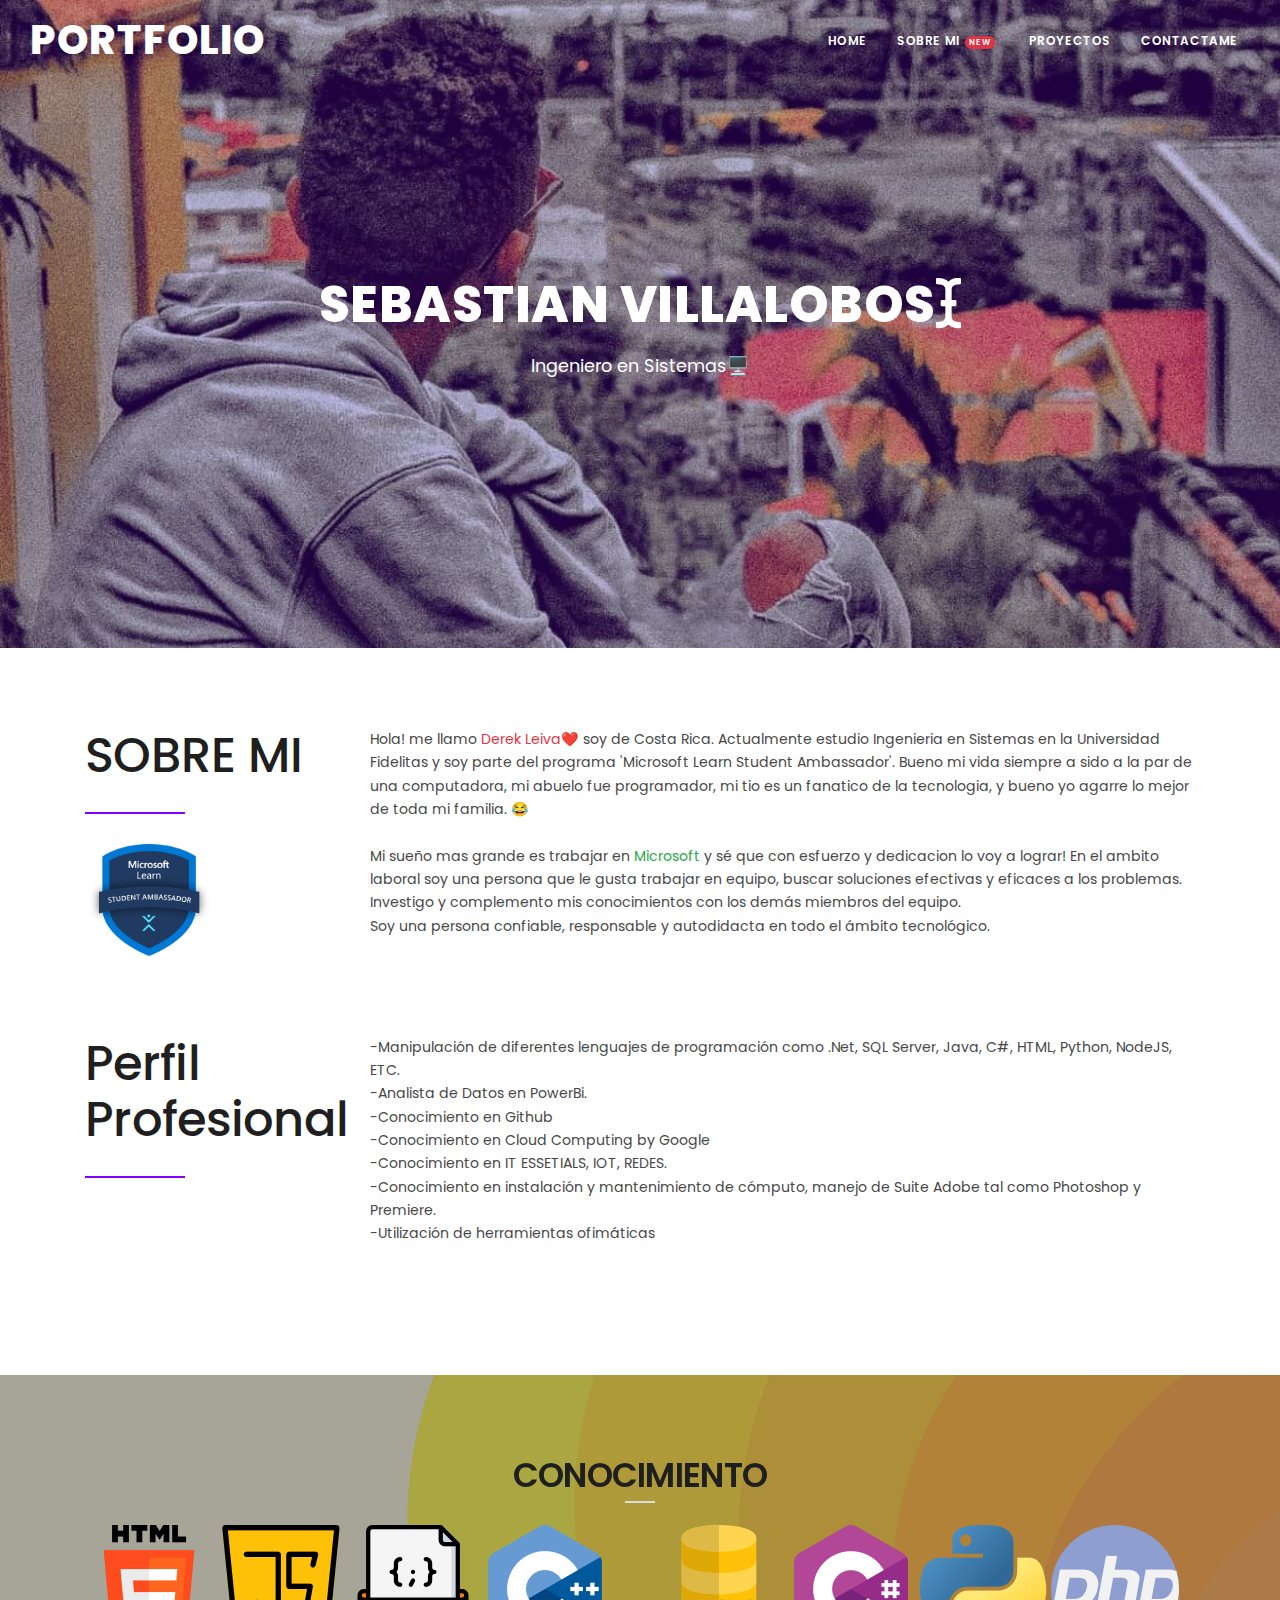
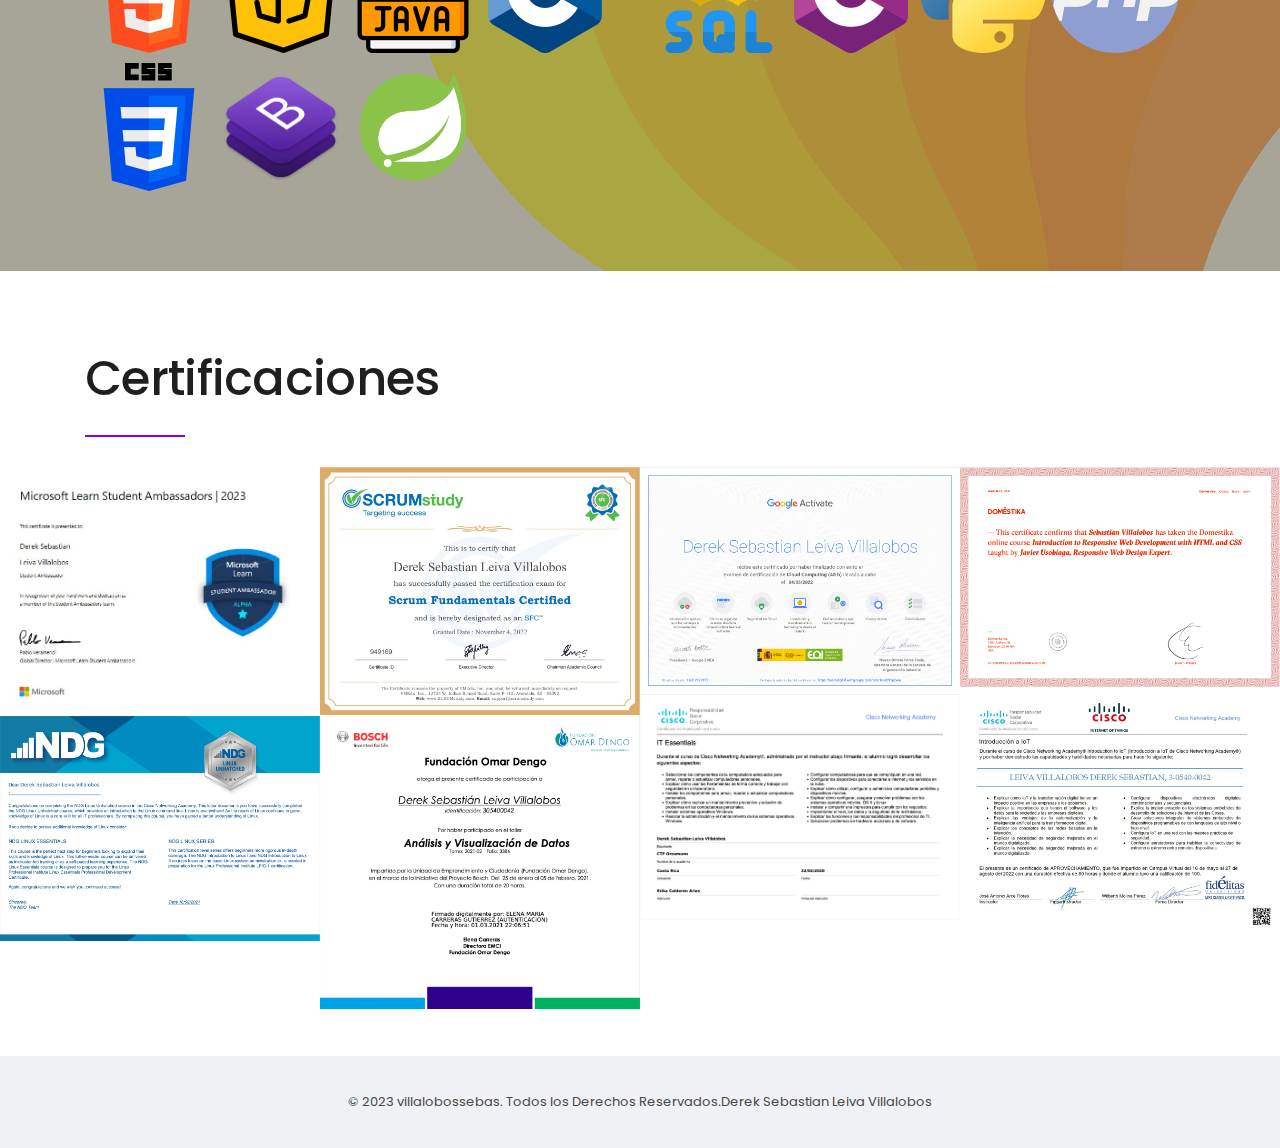
<file: src/view/sobremi.html>
<!DOCTYPE html>
<html lang="es">

<head>
    <meta name="viewport" content="width=device-width, initial-scale=1" />
    <meta http-equiv="content-type" content="text/html; charset=utf-8" />
    <meta name="author" content="ElectroMilitary" />
    <link rel="icon" type="image/png" href="../img/memojion.png">
    <meta http-equiv="X-UA-Compatible" content="IE=edge">
    <!-- Document title -->
    <title>SOABRE MI ❤️</title>
    <!-- Stylesheets & Fonts -->
    <link href="../css/custom.css" rel="stylesheet">
    <link href="../css/plugins.css" rel="stylesheet">
    <link href="../css/style.css" rel="stylesheet">
</head>

<body>
    <!-- Body Inner -->
    <div class="body-inner">
        <!-- Header -->
        <header id="header" data-transparent="true" data-fullwidth="true" class="dark">
            <div class="header-inner">
                <div class="container">
                    <!--Logo-->
                    <div id="logo">
                        <a href="">
                            <span class="logo-default">PORTFOLIO</span>
                            <span class="logo-dark">PORTFOLIO</span>
                        </a>
                    </div>
                    <!--End: Logo-->
                    <!--Navigation Resposnive Trigger-->
                    <div id="mainMenu-trigger">
                        <a class="lines-button x"><span class="lines"></span></a>
                    </div>
                    <!--end: Navigation Resposnive Trigger-->
                    <!--Navigation-->
                    <div id="mainMenu">
                        <div class="container">
                            <nav>
                                <ul>
                                    <li><a href="../../">Home</a></li>
                                    <li><a href="">Sobre mi<span class="badge badge-pill badge-danger">NEW</span></a>
                                    </li>
                                    <li><a href="proyectos.html">Proyectos</a></li>
                                    <li><a href="contactame.html">Contactame</a></li>
                                </ul>
                            </nav>
                        </div>
                    </div>
                    <!--end: Navigation-->
                </div>
            </div>
        </header>
        <!-- end: Header -->

        <!-- SECTION FULLSCREEN -->
        <section class="parallax text-light halfscreen" data-bg-parallax="../img/sobremi/2.jpg">
            <div class="container">
                <div class="container-fullscreen">
                    <div class="text-middle text-center text-right">
                        <h1 class="text-uppercase text-medium" data-animate="fadeInDown" data-animate-delay="100">
                            Sebastian Villalobos<blink><i class="fa fa-i-cursor"></i></blink>
                        </h1>
                        <p class="lead text-rotator" data-animate="fadeInDown" data-animate-delay="300">Ingeniero en
                            Sistemas🖥️,Amigo❤️,Diseñador👨🏾‍🎨,Gamer🎮</p>
                    </div>
                </div>
            </div>
        </section>
        <!-- end: SECTION FULLSCREEN -->
        <section>
            <div class="container">
                <!--SOBRE MI-->
                <div class="row  m-b-50">
                    <div class="col-lg-3">
                        <div class="heading-text heading-section">
                            <h2>SOBRE MI</h2>
                            <img src="../img/sobremi/MLSA.png" width="128" class="img-fluid" alt="Responsive image">
                        </div>
                    </div>
                    <div class="col-lg-9">
                        <div class="row">
                            <div class="col">Hola! me llamo <span class="text-rotator text-danger">Derek Leiva,
                                    Sebastian Villalobos</span>❤️ soy de Costa Rica.
                                Actualmente estudio Ingenieria en Sistemas en la Universidad Fidelitas y soy parte del
                                programa
                                'Microsoft Learn Student Ambassador'.
                                Bueno mi vida siempre a sido a la par de una computadora, mi abuelo fue programador, mi
                                tio es un fanatico de la tecnologia,
                                y bueno yo agarre lo mejor de toda mi familia. 😂
                                <br>
                                <br>
                                Mi sueño mas grande es trabajar en <span class="text-rotator text-success">Microsoft,
                                    Google, Apple, Amazon</span>
                                y sé que con esfuerzo y dedicacion lo voy a lograr!
                                En el ambito laboral soy una persona que le gusta trabajar en equipo, buscar soluciones
                                efectivas y eficaces a los problemas.
                                Investigo y complemento mis conocimientos con los demás miembros del equipo.
                                <br>
                                Soy una persona confiable, responsable y autodidacta en todo el ámbito tecnológico.
                                <br>
                            </div>
                        </div>
                    </div>
                </div>
                <!--END SOBRE MI-->
                <!--PERFIL PROFESIONAL-->
                <div class="row  m-b-50">
                    <div class="col-lg-3">
                        <div class="heading-text heading-section ">
                            <h2>Perfil Profesional</h2>
                        </div>
                    </div>
                    <div class="col-lg-9">
                        <div class="row">
                            <div class="col">

                                -Manipulación de diferentes lenguajes de programación como .Net, SQL Server, Java, C#,
                                HTML, Python, NodeJS, ETC.<br>
                                -Analista de Datos en PowerBi.<br>
                                -Conocimiento en Github<br>
                                -Conocimiento en Cloud Computing by Google<br>
                                -Conocimiento en IT ESSETIALS, IOT, REDES.<br>
                                -Conocimiento en instalación y mantenimiento de cómputo, manejo de Suite Adobe tal como
                                Photoshop y Premiere.<br>
                                -Utilización de herramientas ofimáticas<br>

                            </div>
                        </div>
                    </div>
                </div>
                <!--END PERFIL PROFESIONAL-->
        </section>
        <!-- end: SECTION -->

        <!-- SECTION VIDEO BACKGROUND -->
        <!-- <section class="text-light" data-bg-video="../img/sobremi/expedition.mp4">
        </section> -->
        <!-- end: SECTION VIDEO BACKGROUND -->

        <!-- Seccion lenguajes -->
        <!--Parallax progress bar-->
        <section class="background-image" style="background: url('../img/sobremi/background.jpg');">
            <div class="bg-overlay"></div>
            <div class="heading-text heading-line text-center">
                <h4>CONOCIMIENTO</h4>
            </div>
            <div class="container">
                <div class="row">
                    <!--GRUPO 1-->
                    <div class="col-lg-6">
                        <img src="../img/sobremi/html-5.png" class="img-fluid " alt="">
                        <img src="../img/sobremi/java-script.png" class="img-fluid " alt="">
                        <img src="../img/sobremi/javascript.png" class="img-fluid " alt="">
                        <img src="../img/sobremi/c-.png" class="img-fluid " alt="">
                        <!--FILA2-->
                        <img src="../img/sobremi/css-3.png" style="padding-top: 10px;" class="img-fluid " alt="">
                        <img src="../img/sobremi/bootstrap.png" class="img-fluid " width="128"
                            style="padding-top: 10px;" alt="">
                        <img src="../img/sobremi/sprint.png" class="img-fluid " width="128" style="padding-top: 10px;"
                            alt="">
                    </div>
                    <!-- FIN GRUPO 1 -->
                    <!--GRUPO 2-->
                    <div class="col-lg-6">
                        <img src="../img/sobremi/sql-server.png" class="img-fluid " alt="">
                        <img src="../img/sobremi/c-sharp.png" class="img-fluid " alt="">
                        <img src="../img/sobremi/python.png" class="img-fluid " alt="">
                        <img src="../img/sobremi/php.png" class="img-fluid " alt="">
                    </div>
                    <!-- FIN GRUPO 2 -->
                </div>
            </div>
        </section>
        <!--END: transparent progress bar-->
        <!-- end: Seccion lenguajes-->

        <!-- SECTION VIDEO BACKGROUND -->
        <!-- <section class="text-light" data-bg-video="../img/sobremi/a.mp4"> -->
        <!-- </section> -->
        <!-- end: SECTION VIDEO BACKGROUND -->

        <section class="p-b-0">
            <div class="container">
                <div class="heading-text heading-section">
                    <h2>Certificaciones</h2>
                    <span class="lead"></span>
                </div>
            </div>
            <div class="portfolio">
                <!-- Portfolio Items -->
                <div id="portfolio" class="grid-layout portfolio-4-columns" data-margin="0">

                    <!-- Certificado MLSA -->
                    <div class="portfolio-item img-zoom">
                        <div class="portfolio-item-wrap">
                            <div class="portfolio-image">
                                <a href="#"><img src="../img/certificados/MLSA_ALPHA.jpg" alt=""></a>
                            </div>
                            <div class="portfolio-description" data-lightbox="gallery">
                                <a title="Certificado Srcum Fundamentals" data-lightbox="gallery-image"
                                    href="../img/certificados/MLSA_ALPHA.jpg"><i class="icon-copy"></i></a>
                                <a href="../img/certificados/MLSA_ALPHA.pdf"><i class="icon-link"></i></a>
                            </div>
                        </div>
                    </div>
                    <!-- end: Certificado MLSA -->

                    <!-- Certificado SCRUM -->
                    <div class="portfolio-item img-zoom">
                        <div class="portfolio-item-wrap">
                            <div class="portfolio-image">
                                <a href="#"><img src="../img/certificados/SCRUMFUNDA.jpg" alt=""></a>
                            </div>
                            <div class="portfolio-description" data-lightbox="gallery">
                                <a title="Certificado Srcum Fundamentals" data-lightbox="gallery-image"
                                    href="../img/certificados/SCRUMFUNDA.jpg"><i class="icon-copy"></i></a>
                                <a
                                    href="../img/certificados/ScrumFundamentalsCertified-DerekSebastianLeivaVillalobos-949169.pdf"><i
                                        class="icon-link"></i></a>
                            </div>
                        </div>
                    </div>
                    <!-- end: Certificado SCRUM -->

                    <!-- Certificado Google -->
                    <div class="portfolio-item img-zoom">
                        <div class="portfolio-item-wrap">
                            <div class="portfolio-image">
                                <a href="#"><img src="../img/certificados/cloud.png" alt=""></a>
                            </div>
                            <div class="portfolio-description" data-lightbox="gallery">
                                <a title="Certificado Google" data-lightbox="gallery-image"
                                    href="../img/certificados/cloud.png"><i class="icon-copy"></i></a>
                                <a href="../img/certificados/cloud.pdf"><i class="icon-link"></i></a>
                            </div>
                        </div>
                    </div>
                    <!-- end: Certificado Google -->

                    <!-- Certificado Domestika -->
                    <div class="portfolio-item img-zoom">
                        <div class="portfolio-item-wrap">
                            <div class="portfolio-image">
                                <a href="#"><img src="../img/certificados/htmldomes.png" alt=""></a>
                            </div>
                            <div class="portfolio-description" data-lightbox="gallery">
                                <a title="Certificado Domestika" data-lightbox="gallery-image"
                                    href="../img/certificados/htmldomes.png"><i class="icon-copy"></i></a>
                                <a href="../img/certificados/HTMLDOMESTIKA.pdf"><i class="icon-link"></i></a>
                            </div>
                        </div>
                    </div>
                    <!-- end: Certificado Domestika -->

                    <!-- Certificado IOT -->
                    <div class="portfolio-item img-zoom">
                        <div class="portfolio-item-wrap">
                            <div class="portfolio-image">
                                <a href="#"><img src="../img/certificados/IOT_Fide.jpg" alt=""></a>
                            </div>
                            <div class="portfolio-description" data-lightbox="gallery">
                                <a title="Certificado Cisco IOT" data-lightbox="gallery-image"
                                    href="../img/certificados/IOT_Fide.jpg"><i class="icon-copy"></i></a>
                                <a href="../img/certificados/LEIVA VILLALOBOS DEREK SEBASTIAN.pdf"><i
                                        class="icon-link"></i></a>
                            </div>
                        </div>
                    </div>
                    <!-- end: Certificado IOT -->

                    <!-- Certificado ITess -->
                    <div class="portfolio-item img-zoom">
                        <div class="portfolio-item-wrap">
                            <div class="portfolio-image">
                                <a href="#"><img src="../img/certificados/ITess.png" alt=""></a>
                            </div>
                            <div class="portfolio-description" data-lightbox="gallery">
                                <a title="Certificado Cisco ITESSENTIALS" data-lightbox="gallery-image"
                                    href="../img/certificados/ITess.png"><i class="icon-copy"></i></a>
                                <a href="../img/certificados/ITESSENTIALS.pdf"><i class="icon-link"></i></a>
                            </div>
                        </div>
                    </div>
                    <!-- end: Certificado ITess -->
                    <!-- Certificado PowerBi -->
                    <div class="portfolio-item img-zoom">
                        <div class="portfolio-item-wrap">
                            <div class="portfolio-image">
                                <a href="#"><img src="../img/certificados/powerbi.png" alt=""></a>
                            </div>
                            <div class="portfolio-description" data-lightbox="gallery">
                                <a title="Certificado Power BI" data-lightbox="gallery-image"
                                    href="../img/certificados/powerbi.png"><i class="icon-copy"></i></a>
                                <a href="../img/certificados/POWERBI.pdf"><i class="icon-link"></i></a>
                            </div>
                        </div>
                    </div>
                    <!-- end: Certificado PowerBi -->

                    <!-- Certificado Linux -->
                    <div class="portfolio-item img-zoom">
                        <div class="portfolio-item-wrap">
                            <div class="portfolio-image">
                                <a href="#"><img src="../img/certificados/linux.png" alt=""></a>
                            </div>
                            <div class="portfolio-description" data-lightbox="gallery">
                                <a title="Certificado Cisco Linux Unhatched" data-lightbox="gallery-image"
                                    href="../img/certificados/linux.png"><i class="icon-copy"></i></a>
                                <a href="../img/certificados/LINUX.pdf"><i class="icon-link"></i></a>
                            </div>
                        </div>
                    </div>
                    <!-- end: Certificado Linux -->

                </div>
                <!-- end: Portfolio Items -->
            </div>
        </section>
        <br><br>
        <!-- Footer -->
        <footer id="footer">
            <div class="copyright-content">
                <div class="container">
                    <div class="copyright-text text-center">&copy; 2023 villalobossebas. Todos los Derechos
                        Reservados.<a href="https://linktr.ee/_villalobossebas_" target="_blank" rel="noopener">Derek
                            Sebastian Leiva Villalobos</a> </div>
                </div>
            </div>
        </footer>
        <!-- end: Footer -->
    </div>
    <!-- end: Body Inner -->
    <!-- Scroll top -->
    <a id="scrollTop"><i class="icon-chevron-up"></i><i class="icon-chevron-up"></i></a>
    <!--Plugins-->
    <script src="../js/jquery.js"></script>
    <script src="../js/plugins.js"></script>
    <!--Template functions-->
    <script src="../js/functions.js"></script>
</body>

</html>
</file>
<file: src/css/custom.css>
/* 

1. Add your custom Css styles below
2. Place the this code in your template: 

 <link href="css/custom.css" rel="stylesheet">

 
*/

/*------------INDEX---------------------------------------------INDEX-------------------------------------INDEX-------------------------INDEX---------------*/

blink {
    -webkit-animation: 1s linear infinite condemned_blink_effect; /* for Safari 4.0 - 8.0 */
    animation: 1s linear infinite condemned_blink_effect;
  }
  /* for Safari 4.0 - 8.0 */
  @-webkit-keyframes condemned_blink_effect {
    0% {
      visibility: hidden;
    }
    50% {
      visibility: hidden;
    }
    100% {
      visibility: visible;
    }
  }
  @keyframes condemned_blink_effect {
    0% {
      visibility: hidden;
    }
    50% {
      visibility: hidden;
    }
    100% {
      visibility: visible;
    }
  }

#contactame1{
  width: 100%;
  heigth: 100%;
  position: fixed;
  top: 0;
  left: 0;}
</file>
